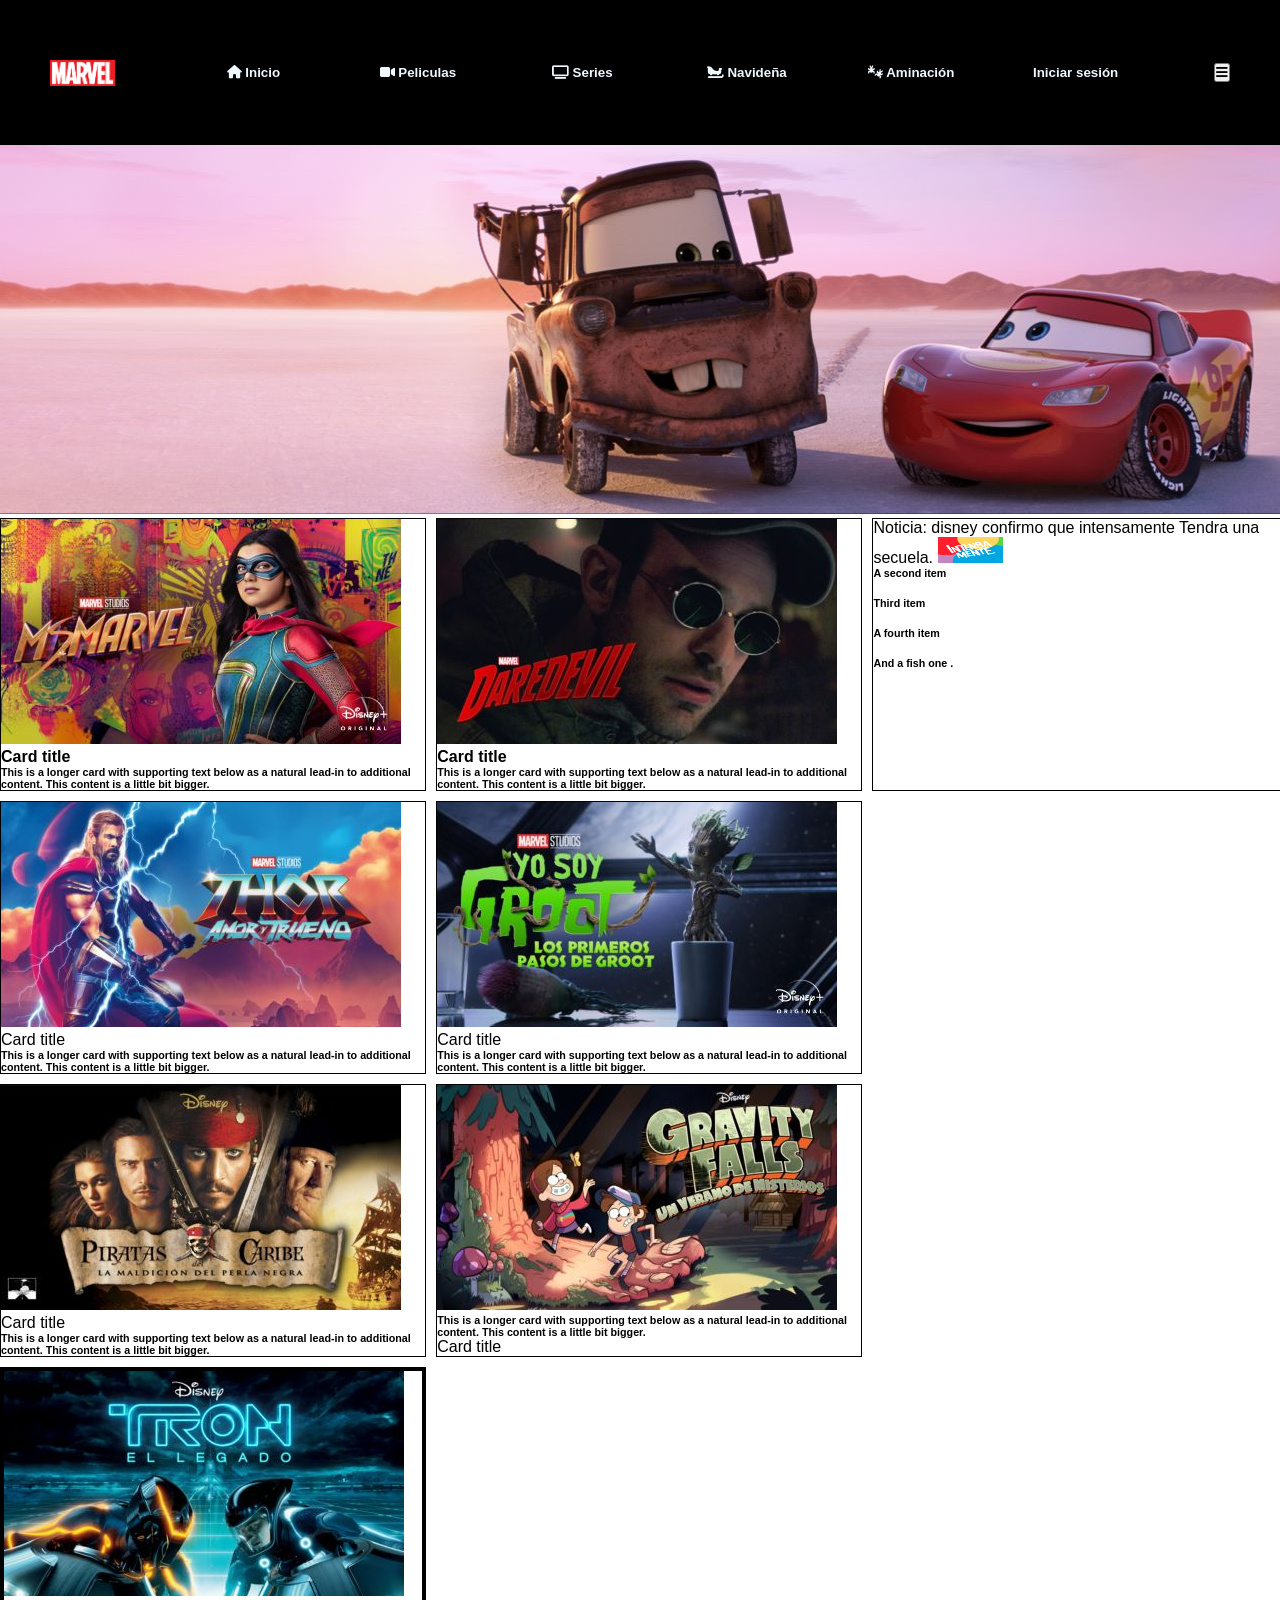
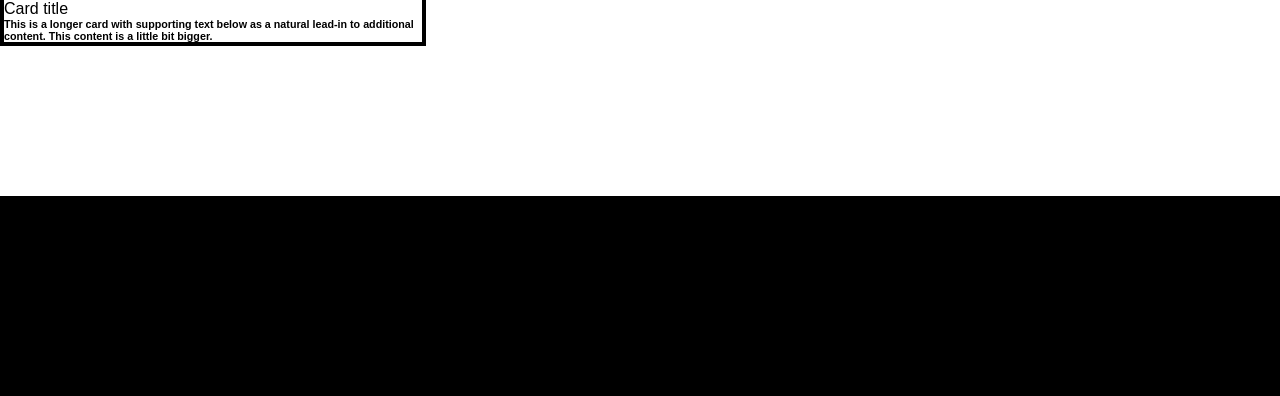
<file: index.html>
<!DOCTYPE html>
<html lang="es">

<head>
    <meta charset="UTF-8">
    <meta http-equiv="X-UA-Compatible" content="IE=edge">
    <meta name="viewport" content="width=device-width, initial-scale=1.0">
    <title>Dataclinics | Inicio</title>
    <link rel="shorcut icon" href="favicon.ico" type="image/xicon">
    <link rel="stylesheet" href="assets/css/main.css">
    <link rel="stylesheet" href="https://cdnjs.cloudflare.com/ajax/libs/font-awesome/6.2.0/css/all.min.css"
        integrity="sha512-xh6O/CkQoPOWDdYTDqeRdPCVd1SpvCA9XXcUnZS2FmJNp1coAFzvtCN9BmamE+4aHK8yyUHUSCcJHgXloTyT2A=="
        crossorigin="anonymous" referrerpolicy="no-referrer" />
        
</head>

<body>
    <nav class="miNavBar"> 
        <img src="assets/img/logo.png" width="65" height="26" alt="">
        <ul class="estiloOpciones">
            <li><button><i class="fa-solid fa-house"></i> Inicio</button></li>
            <li><button><i class="fa-solid fa-video"></i> Peliculas</button></li>
            <li><button><i class="fa-solid fa-tv"></i> Series</button></li>
            <li><button><i class="fa-solid fa-sleigh"></i> Navideña</button></li>
            <li><button><i class="fa-solid fa-bugs"></i> Aminaci&oacute;n</button></li>
            <li><button> Iniciar sesi&oacute;n</button></li>

        </ul>
        <button class="botonBurguer">
        <i class="fa-solid fa-bars"></i>
    </button>
    </nav>
    <!-- Esta seccion es para el slider que se mueve -->
    <section>
        <img src="assets/img/compose.jpeg" class="ingSlider" alt="">

    </section>
    <!-- inicio div general -->
    <div class="bigBox">
        <div class="one">
            <img src="assets/img/msmarvel.jpeg" class="ingSlider" alt="">
            <p class="texto1">
            <h4> Card title </h4>
            </p>
            <p class="texto2">
            <h6> This is a longer card with supporting text below as a natural lead-in to additional content. This
                content is a little bit bigger.</h6>
            </p>
        </div>
        <div class="two">
            <img src="assets/img/dareddevil.jpeg" class="ingSlider" alt="">
            <p class="texto1">
            <h4> Card title </h4>
            </p>
            <p class="texto2">
            <h6> This is a longer card with supporting text below as a natural lead-in to additional content. This
                content is a little bit bigger.</h6>
            </p>
        </div>
        <div class="three">
            <img src="assets/img/thor.jpeg" class="ingSlider" alt="">
            <p class="texto1">
                Card title
            </p>
            <h6> This is a longer card with supporting text below as a natural lead-in to additional content. This
                content is a little bit bigger.</h6>
                
            </p>
        </div>
        <div class="four">
            <img src="assets/img/groot.jpeg" class="ingSlider" alt="">
            <p class="texto1">
                Card title
            </p>
            <h6> This is a longer card with supporting text below as a natural lead-in to additional content. This
                content is a little bit bigger.</h6>
        </div>
        <div class="five">
            <img src="assets/img/piratas.jpeg" class="ingSlider" alt="">
            <p class="texto1">
                Card title
            </p>
            <h6> This is a longer card with supporting text below as a natural lead-in to additional content. This
                content is a little bit bigger.</h6>
        </div>
        <div class="six">
            <img src="assets/img/graviti family.jpeg" class="ingSlider" alt="">
            <h6> This is a longer card with supporting text below as a natural lead-in to additional content. This
                content is a little bit bigger.</h6>
            <p class="texto2">
                Card title
            </p>
        </div>
        <div class="seven">
            <img src="assets/img/tron.jpeg" class="ingSlider" alt="">
            <p class="texto1">
                Card title
            </p>
            <h6> This is a longer card with supporting text below as a natural lead-in to additional content. This
                content is a little bit bigger.</h6>
        </div>

        <div class="eight">
            
            <p class="texto1">
                Noticia: disney confirmo que intensamente
Tendra una secuela.
                <img src="assets/img/intensament.jpeg" width="65" height="26"  class="ingSlider" alt="">
            </p>
            <h6> A second item </h6> <br>

                <h6>Third item</h6> <br>
                
                <h6>A fourth item</h6> <br>
                
                <h6>And a fish one .</h6> <br>
        </div>
    </div>
<footer class="piePagina">

</footer>
</body>
</file>
<file: assets/css/main.css>
* {
  margin: 0;
  padding: 0;
  box-sizing: border-box;
  font-size: Arial, Helvetica, Sans-serif;

}

.miNavBar {
  background: #000000;
  background-image: center;
  background-repeat: no-repeat;
  background-position: center;
  background-size: cover;
  background-attachment: fixed;
  display: flex;
  justify-content: space-between;
  align-items: center;
  padding: 50px;
}
@media (max-width: 800px) {
.miNavBar {
  display: ;
}
.botonBurguer {
  background: transparent;
  border: 1px solid rgb(185, 185, 185);
  display: block;
}
}

.bigBox {
  display: grid;
  grid-template-columns: repeat(3, 33.3%);
  grid-gap: 10px;
  grid-auto-rows: minmax(100px, auto);
}


.one {
  grid-column: 1 / 2;
  grid-row: 1;
  gap: 35px;
  border: 1px solid #000000;
  border-radius: 2px #000000;
  ;
}

.two {
  grid-column: 2 / 3;
  grid-row: 1;
  border: 1px solid #000000;
  border-radius: 2px #000000;
  ;
}

.three {
  grid-column: 1/2;
  grid-row: 2;
  gap: 35px;
  border: 1px solid #000000;
  border-radius: 2px #000000;
  ;
}

.four {
  grid-column: 2/3;
  grid-row: 2;
  gap: 35px;
  border: 1px solid #000000;
  border-radius: 8px #000000;
  ;
}

.five {
  grid-column: 1/2;
  grid-row: 3;
  gap: 35px;
  border: 1px solid #000000;
  border-radius: 8px #000000;
  ;
}

.six {
  grid-column: 2/3;
  grid-row: 3;
  gap: 35px;
  border: 1px solid #000000;
  border-radius: 8px #000000;
  ;
}

.seven {
  grid-column: 1/2;
  grid-row: 4;
  border: 4px solid #000000;
  border-radius: 8px #000000;
  ;
}

.eight {
  grid-column: 3 / 4;
  grid-row: 1;
  border: 1px solid #000000;
  border-radius: 8px #000000;
  ;
}

.piePagina {
  background: #000000;
  background-image: url(https://img5.goodfon.com/wallpaper/nbig/6/2f/mstiteli-voina-beskonechnosti-avengers-infinity-war-komiks-1.jpg);
  height: 200px;
  margin-top: 150px;

}

.estiloOpciones {
  list-style-type: none;
}

.estiloOpciones li {
  display: inline;
}



.estiloOpciones li button, #botonSesion {
  width: 160px;
  background: #000000;
  color: aliceblue;
  font-weight: bold;
  padding: 15px;
  white-space: nowrap;
  border: none;
  cursor: help;

}

#botonSesion {
  width: 250px;
  color: blue;
  border-radius: 15px;
  margin: 15px;

}

.texto1 {
  text-align: left;
  margin: 5 150px;
}

.texto2 {
  text-align: left;
  margin: 5 150px;
  text-anchor: 40px;
  color: #000000;
}

.imgslider {
  width: 100%;
}


body {
  font-family: sans-serif;
}
</file>
